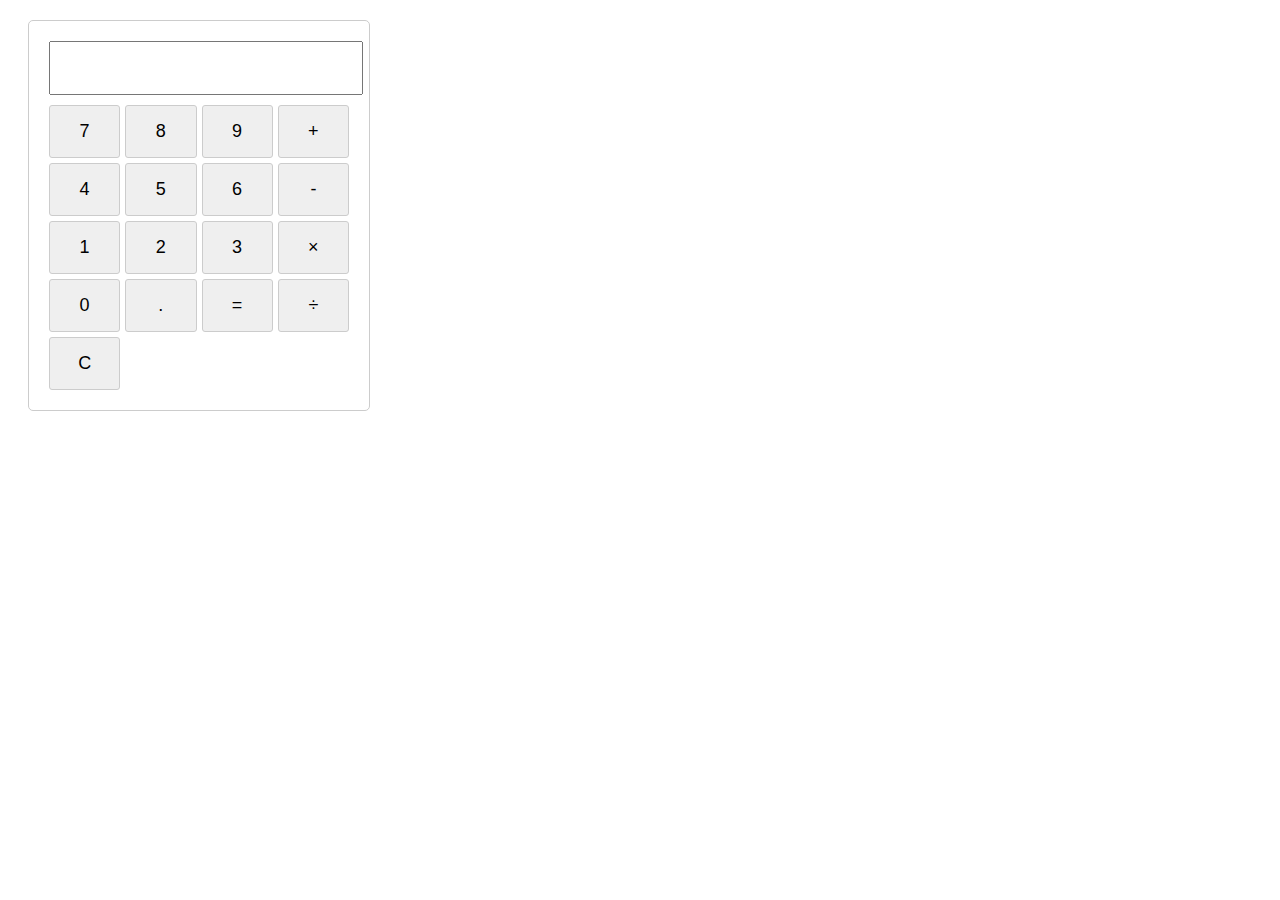
<file: calculator/index.html>
<!DOCTYPE html>
<html>
  <head>
    <title>Simple Calculator</title>
    <script src="https://code.jquery.com/jquery-3.6.0.min.js"></script>
    <style>
      #calculator {
        width: 300px;
        margin: 20px;
        padding: 20px;
        border: 1px solid #ccc;
        border-radius: 5px;
      }
      #display {
        width: 100%;
        height: 40px;
        margin-bottom: 10px;
        text-align: right;
        padding: 5px;
        font-size: 20px;
      }
      .buttons {
        display: grid;
        grid-template-columns: repeat(4, 1fr);
        gap: 5px;
      }
      button {
        padding: 15px;
        font-size: 18px;
        border: 1px solid #ccc;
        border-radius: 3px;
        cursor: pointer;
      }
      button:hover {
        background-color: #eee;
      }
    </style>
  </head>
  <body>
    <div id="calculator">
      <input type="text" id="display" readonly />
      <div class="buttons">
        <button data-value="7">7</button>
        <button data-value="8">8</button>
        <button data-value="9">9</button>
        <button data-value="+">+</button>
        <button data-value="4">4</button>
        <button data-value="5">5</button>
        <button data-value="6">6</button>
        <button data-value="-">-</button>
        <button data-value="1">1</button>
        <button data-value="2">2</button>
        <button data-value="3">3</button>
        <button data-value="*">×</button>
        <button data-value="0">0</button>
        <button data-value=".">.</button>
        <button data-value="=">=</button>
        <button data-value="/">÷</button>
        <button data-value="clear">C</button>
      </div>
    </div>

    <script>
      $(document).ready(function () {
        let currentInput = "";
        $("button[data-value]")
          .not('[data-value="="], [data-value="clear"]')
          .click(function () {
            const value = $(this).data("value");
            currentInput += value;
            $("#display").val(currentInput);
          });

        $('[data-value="clear"]').click(function () {
          currentInput = "";
          $("#display").val("");
        });

        $('[data-value="="]').click(function () {
          try {
            const expression = currentInput
              .replace(/×/g, "*")
              .replace(/÷/g, "/");
            const result = eval(expression);
            $("#display").val(result);
            currentInput = result.toString();
          } catch (error) {
            $("#display").val("Error");
            currentInput = "";
          }
        });
      });
    </script>
  </body>
</html>
</file>
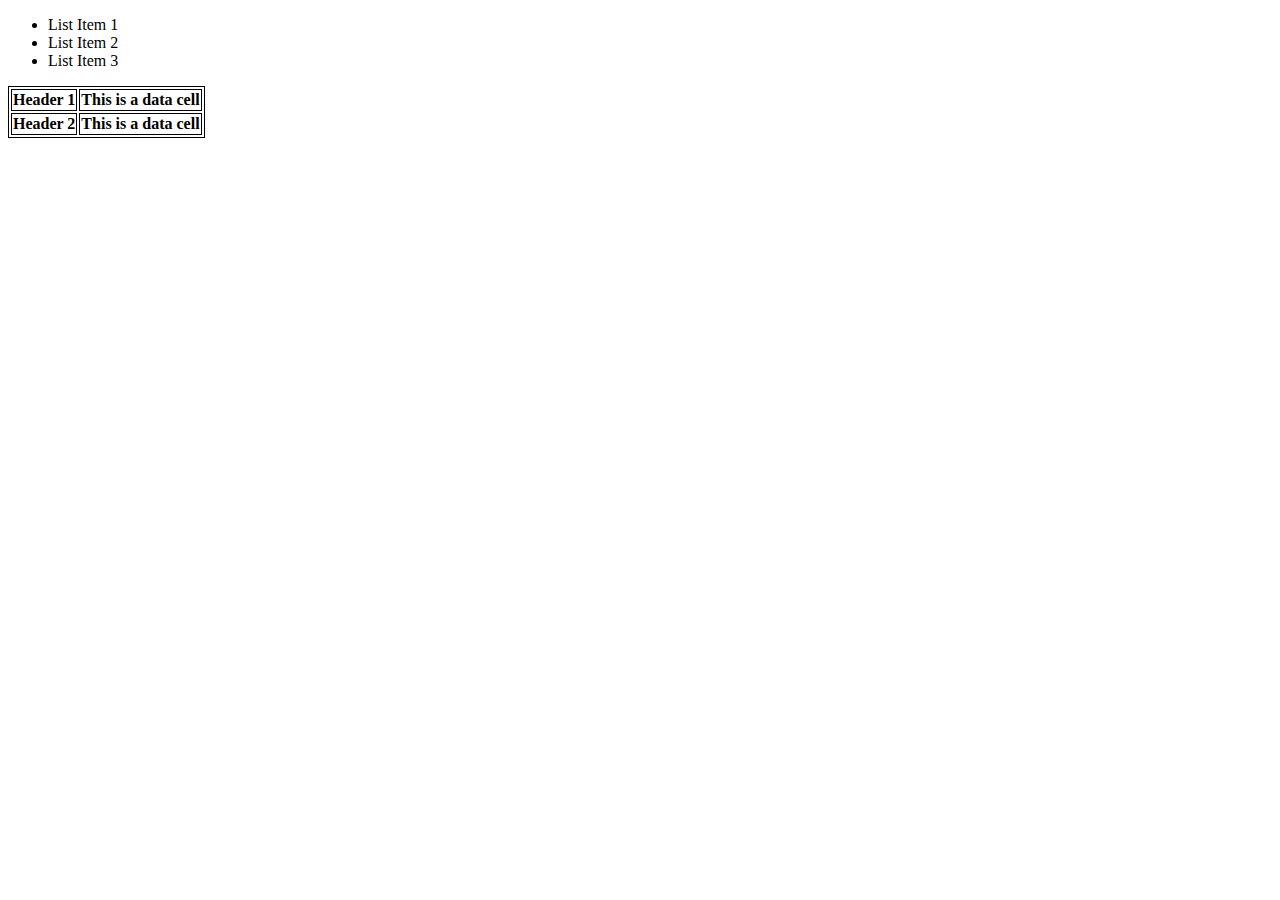
<file: emmet/index.html>
<!DOCTYPE html>
<html lang="en">
  <head>
    <meta charset="UTF-8" />
    <meta name="viewport" content="width=device-width, initial-scale=1.0" />
    <link rel="stylesheet" href="style.css" />
    <title>Document</title>
  </head>
  <body>
    <header>
      <nav>
        <ul>
          <li class="class-1">List Item 1</li>
          <li class="class-2">List Item 2</li>
          <li class="class-3">List Item 3</li>
        </ul>
      </nav>
    </header>
    <!-- main>table>tr*2>th{Header $}+th{This is a data cell}-->
    <main>
      <table>
        <tr>
          <th>Header 1</th>
          <th>This is a data cell</th>
        </tr>
        <tr>
          <th>Header 2</th>
          <th>This is a data cell</th>
        </tr>
      </table>
    </main>
    <footer></footer>
  </body>
</html>
</file>
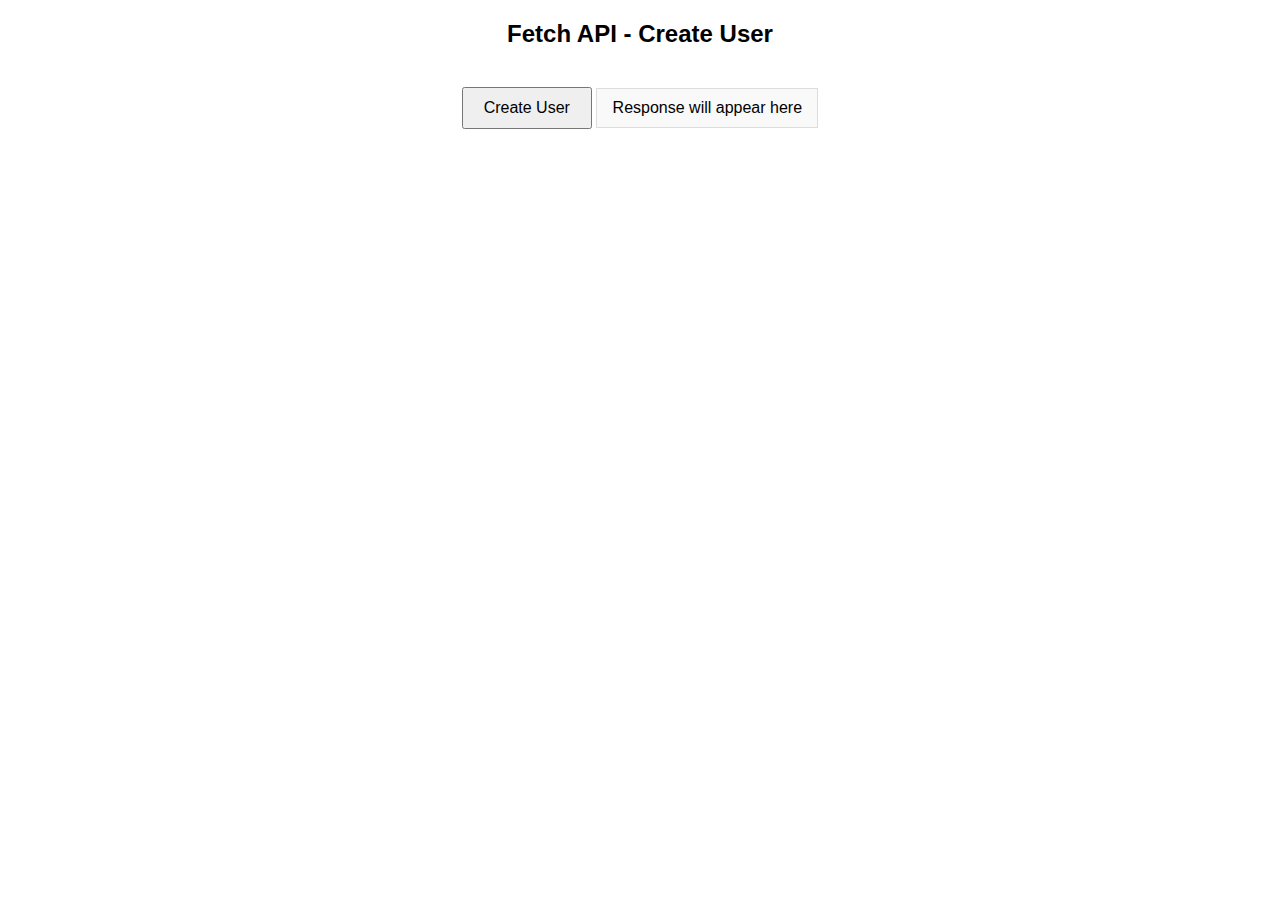
<file: fetch-api/index.html>
<!DOCTYPE html>
<html lang="en">
  <head>
    <meta charset="UTF-8" />
    <meta name="viewport" content="width=device-width, initial-scale=1.0" />
    <title>fecth api exercise</title>
    <script
      src="https://cdnjs.cloudflare.com/ajax/libs/jquery/3.7.1/jquery.min.js"
      integrity="sha512-v2CJ7UaYy4JwqLDIrZUI/4hqeoQieOmAZNXBeQyjo21dadnwR+8ZaIJVT8EE2iyI61OV8e6M8PP2/4hpQINQ/g=="
      crossorigin="anonymous"
      referrerpolicy="no-referrer"
    ></script>
    <script src="script.js" defer></script>
    <link rel="styleSheet" href="styles.css" />
  </head>
  <body>
    <h2>Fetch API - Create User</h2>
    <button onclick="createUser()">Create User</button>
    <div id="response">Response will appear here</div>
  </body>
</html>
</file>
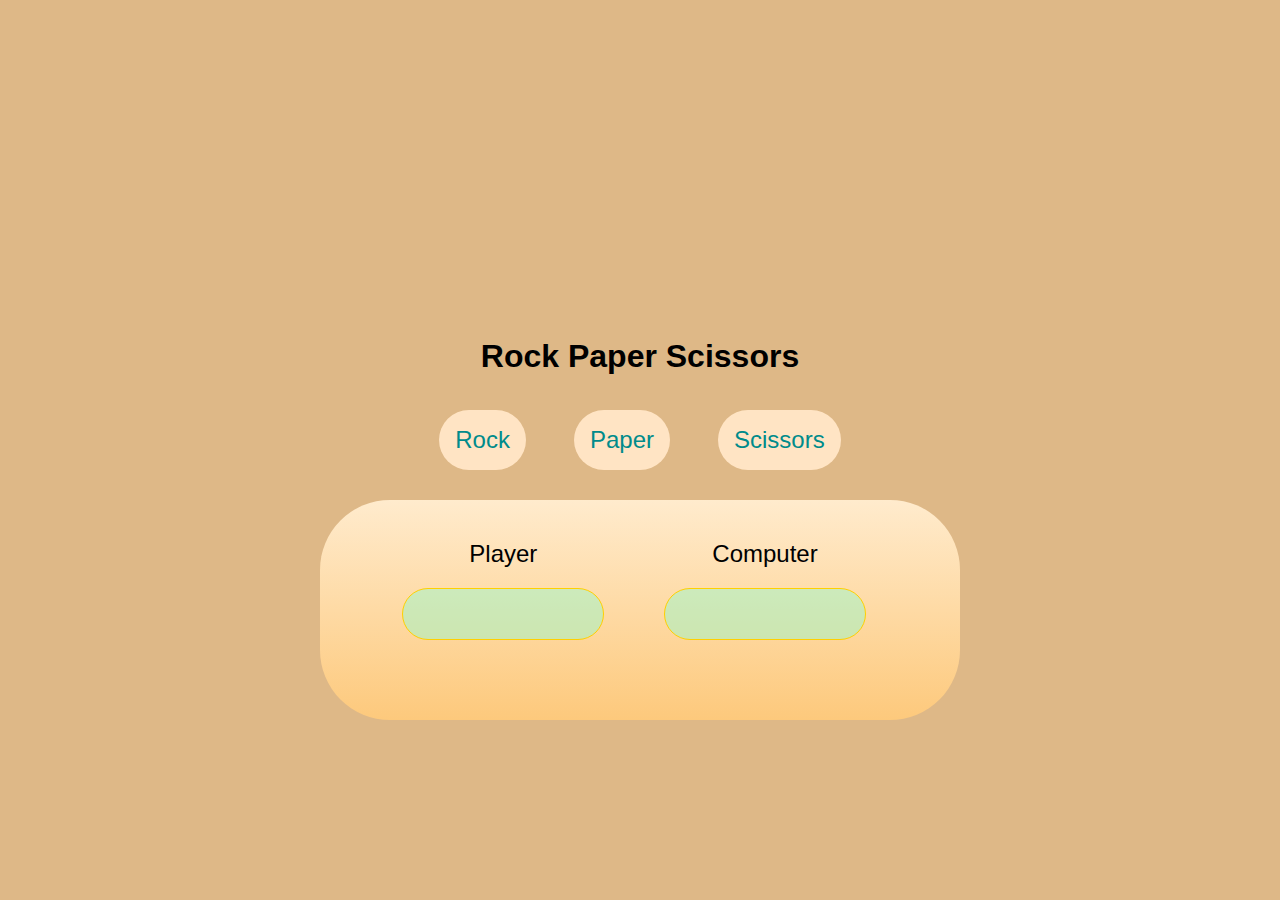
<file: rock-paper-scissors/index.html>
<!DOCTYPE html>
<html lang="en">
  <head>
    <meta charset="UTF-8" />
    <meta name="viewport" content="width=device-width, initial-scale=1.0" />
    <title>Rock Paper Scissors</title>
    <script
      src="https://cdnjs.cloudflare.com/ajax/libs/jquery/3.7.1/jquery.min.js"
      integrity="sha512-v2CJ7UaYy4JwqLDIrZUI/4hqeoQieOmAZNXBeQyjo21dadnwR+8ZaIJVT8EE2iyI61OV8e6M8PP2/4hpQINQ/g=="
      crossorigin="anonymous"
      referrerpolicy="no-referrer"
    ></script>
    <script src="script.js" defer></script>
    <link rel="styleSheet" href="styles.css" />
  </head>
  <body>
    <h1>Rock Paper Scissors</h1>
    <div class="game">
      <div class="choice">
        <button class="rock">Rock</button>
        <button class="paper">Paper</button>
        <button class="scissors">Scissors</button>
      </div>
      <div class="score">
        <div class="player">
          <p>Player</p>
          <div class="playerScore"></div>
        </div>
        <div class="computer">
          <p>Computer</p>
          <div class="computerScore"></div>
        </div>
      </div>
      <div class="status"></div>
    </div>
  </body>
</html>
</file>
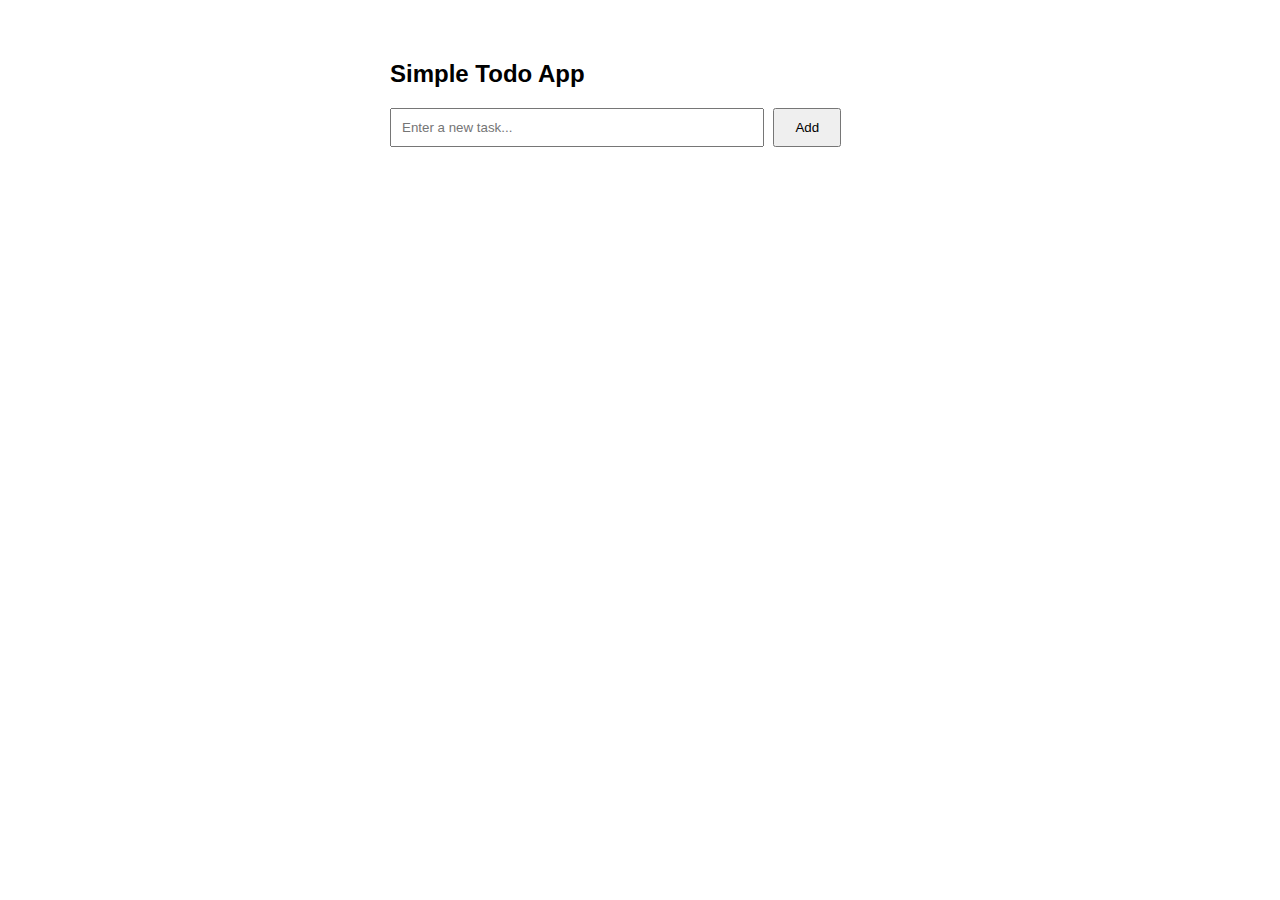
<file: to-do/index.html>
<!DOCTYPE html>
<html lang="en">
  <head>
    <meta charset="UTF-8" />
    <meta name="viewport" content="width=device-width, initial-scale=1.0" />
    <title>To Do</title>
    <link rel="styleSheet" href="styles.css" />
    <script
      src="https://cdnjs.cloudflare.com/ajax/libs/jquery/3.7.1/jquery.min.js"
      integrity="sha512-v2CJ7UaYy4JwqLDIrZUI/4hqeoQieOmAZNXBeQyjo21dadnwR+8ZaIJVT8EE2iyI61OV8e6M8PP2/4hpQINQ/g=="
      crossorigin="anonymous"
      referrerpolicy="no-referrer"
    ></script>
  </head>
  <body>
    <h2>Simple Todo App</h2>
    <input type="text" id="todo-input" placeholder="Enter a new task..." />
    <button id="add-btn">Add</button>
    <ul id="todo-list"></ul>

    <script src="script.js"></script>
  </body>
</html>
</file>
<file: emmet/style.css>
table,
td,
th {
  border: 1px solid black;
}
</file>
<file: fetch-api/styles.css>
body {
  font-family: Arial, sans-serif;
  text-align: center;
  margin: 20px;
}
button {
  padding: 10px 20px;
  font-size: 16px;
  cursor: pointer;
}
#response {
  margin-top: 20px;
  padding: 10px;
  border: 1px solid #ddd;
  display: inline-block;
  min-width: 200px;
  background-color: #f9f9f9;
}
</file>
<file: rock-paper-scissors/styles.css>
* {
  margin: 0;
  padding: 0;
}
body {
  display: flex;
  justify-content: flex-end;
  flex-direction: column;
  height: 80vh;
  margin: 0;
  text-align: center;
  font-family: Arial, sans-serif;

  background-color: burlywood;
}

.game {
  margin-top: 35px;
  display: flex;
  flex-direction: column;
  align-items: center;
}
.choice {
  display: flex;
  justify-content: center;
  gap: 3em;
}
button {
  padding: 1rem;
  border-radius: 30px;
  color: darkcyan;
  font-size: 1.5rem;
  border-style: none;
  background: bisque;
  cursor: pointer;
}
button:hover {
  background-color: rgb(247, 216, 175);
}
.score {
  display: flex;
  margin-top: 30px;
  gap: 3em;
  justify-content: center;
  padding: 30px 20px 80px 20px;
  background: linear-gradient(blanchedalmond, rgb(253, 201, 124));

  width: 600px;
  border-radius: 70px;
}
p {
  padding: 10px 60px;
  border-radius: 30px;
  font-size: 1.5rem;
}
.computer {
  display: flex;
  flex-direction: column;
  align-items: center;
  gap: 10px;
}
.player {
  display: flex;
  flex-direction: column;
  align-items: center;
  gap: 10px;
}
.computerScore {
  display: flex;
  width: 200px;
  height: 50px;
  border-radius: 30px;
  background-color: rgba(127, 255, 212, 0.392);
  border: 1px solid rgb(255, 208, 0);
  align-items: center;
  justify-content: center;
  font-size: 1.5rem;
  color: goldenrod;
}
button:disabled {
  opacity: 0.5;
  cursor: not-allowed;
}
.playerScore {
  display: flex;
  justify-content: center;
  align-items: center;
  width: 200px;
  height: 50px;
  background-color: rgba(127, 255, 212, 0.392);
  border: 1px solid rgb(255, 208, 0);
  border-radius: 30px;
  font-size: 1.5rem;
  color: goldenrod;
}
</file>
<file: to-do/styles.css>
body {
  font-family: Arial, sans-serif;
  max-width: 500px;
  margin: 20px auto;
  padding: 20px;
}
#todo-input {
  width: 70%;
  padding: 10px;
  margin-right: 5px;
}
#add-btn {
  padding: 10px 20px;
}
ul {
  list-style: none;
  padding: 0;
}
li {
  padding: 10px;
  margin: 5px 0;
  background: #f4f4f4;
  display: flex;
  justify-content: space-between;
  align-items: center;
}
.delete-btn {
  background: #ff4444;
  color: white;
  border: none;
  padding: 5px 10px;
  cursor: pointer;
}
.completed {
  text-decoration: line-through;
  color: #888;
}
</file>
